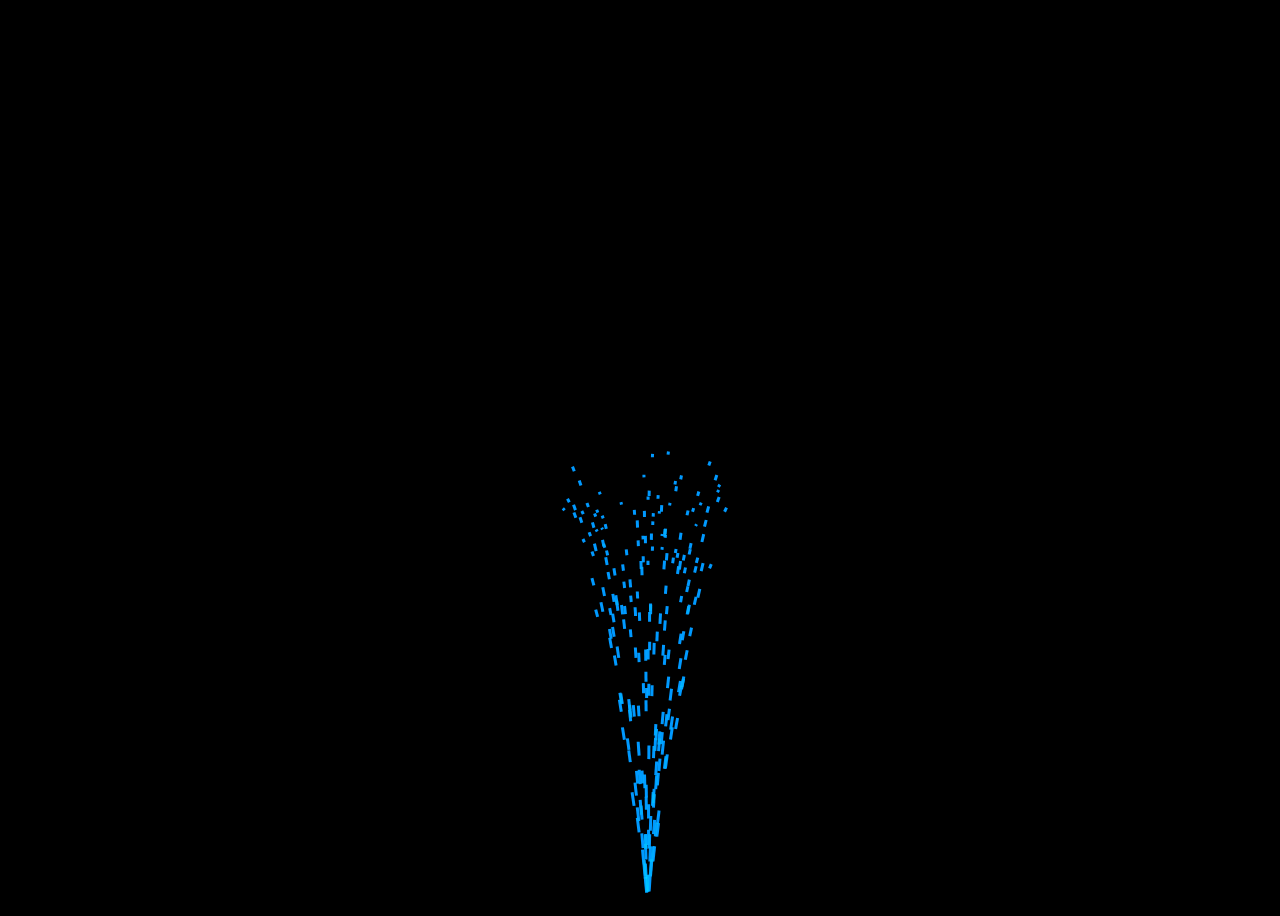
<file: test/FountainAnimation.html>
<html>
  <head>
    <title>Particle Fountain Demo - PlayfulJS</title>
    <meta name="viewport" content="width=device-width, initial-scale=1.0, maximum-scale=1.0">
  </head>
  <body style='background: #000'>
    <canvas id='canvasDisplay' width='1' height='1' />

    <script>
      var DAMPING = 0.9999;
      var GRAVITY = 0.3;
      var DROP_COUNT = 1000;
      var DROP_COLOR = '#0099ff'
      function Particle(x, y) {
        this.x = this.oldX = x;
        this.y = this.oldY = y;
      }
      Particle.prototype.integratez = function() {
        var velocity = this.getVelocity();
        this.oldX = this.x;
        this.oldY = this.y;
        this.x += velocity.x * DAMPING;
        this.y += velocity.y * DAMPING;
      };
      Particle.prototype.getVelocity = function() {
        return {
          x: this.x - this.oldX,
          y: this.y - this.oldY
        };
      };
      Particle.prototype.move = function(x, y) {
        this.x += 1*x;
        this.y += 1*y;
      };
      Particle.prototype.bounce = function() {
        if (this.y > height) {
          var velocity = this.getVelocity();
          this.oldY = height;
          this.y = this.oldY - velocity.y * 0.3;
        }
      };
      Particle.prototype.draw = function() {
        ctx.strokeStyle = DROP_COLOR;
        ctx.lineWidth = 3;
        ctx.beginPath();
        ctx.moveTo(this.oldX, this.oldY);
        ctx.lineTo(this.x, this.y);
        ctx.stroke();
      };
      var display = document.getElementById('canvasDisplay');
      var ctx = display.getContext('2d');
      var drops = [];
      var width = display.width = window.innerWidth;
      var height = display.height = window.innerHeight;
      ctx.globalCompositeOperation = 'overlay';
      requestAnimationFrame(frame);
      function frame() {
        requestAnimationFrame(frame);
        ctx.clearRect(0, 0, width, height);
        for (var j = 0; j < 5; j++) {
          if (drops.length < DROP_COUNT) {
            var drop = new Particle(width * 0.5, height);
            drop.move(Math.random() * 4 - 2, Math.random() * -2 - 15);
            drops.push(drop);
          }
        }
        for (var i = 0; i < drops.length; i++) {
          drops[i].move(0, GRAVITY);
          drops[i].integratez();
          drops[i].bounce();
          drops[i].draw();
        }
      }
    </script>
    <script>
      (function(i,s,o,g,r,a,m){i['GoogleAnalyticsObject']=r;i[r]=i[r]||function(){
      (i[r].q=i[r].q||[]).push(arguments)},i[r].l=1*new Date();a=s.createElement(o),
      m=s.getElementsByTagName(o)[0];a.async=1;a.src=g;m.parentNode.insertBefore(a,m)
      })(window,document,'script','//www.google-analytics.com/analytics.js','ga');
      ga('create', 'UA-50885475-1', 'playfuljs.com');
      ga('send', 'pageview');
    </script>
  </body>
</html>
</file>
